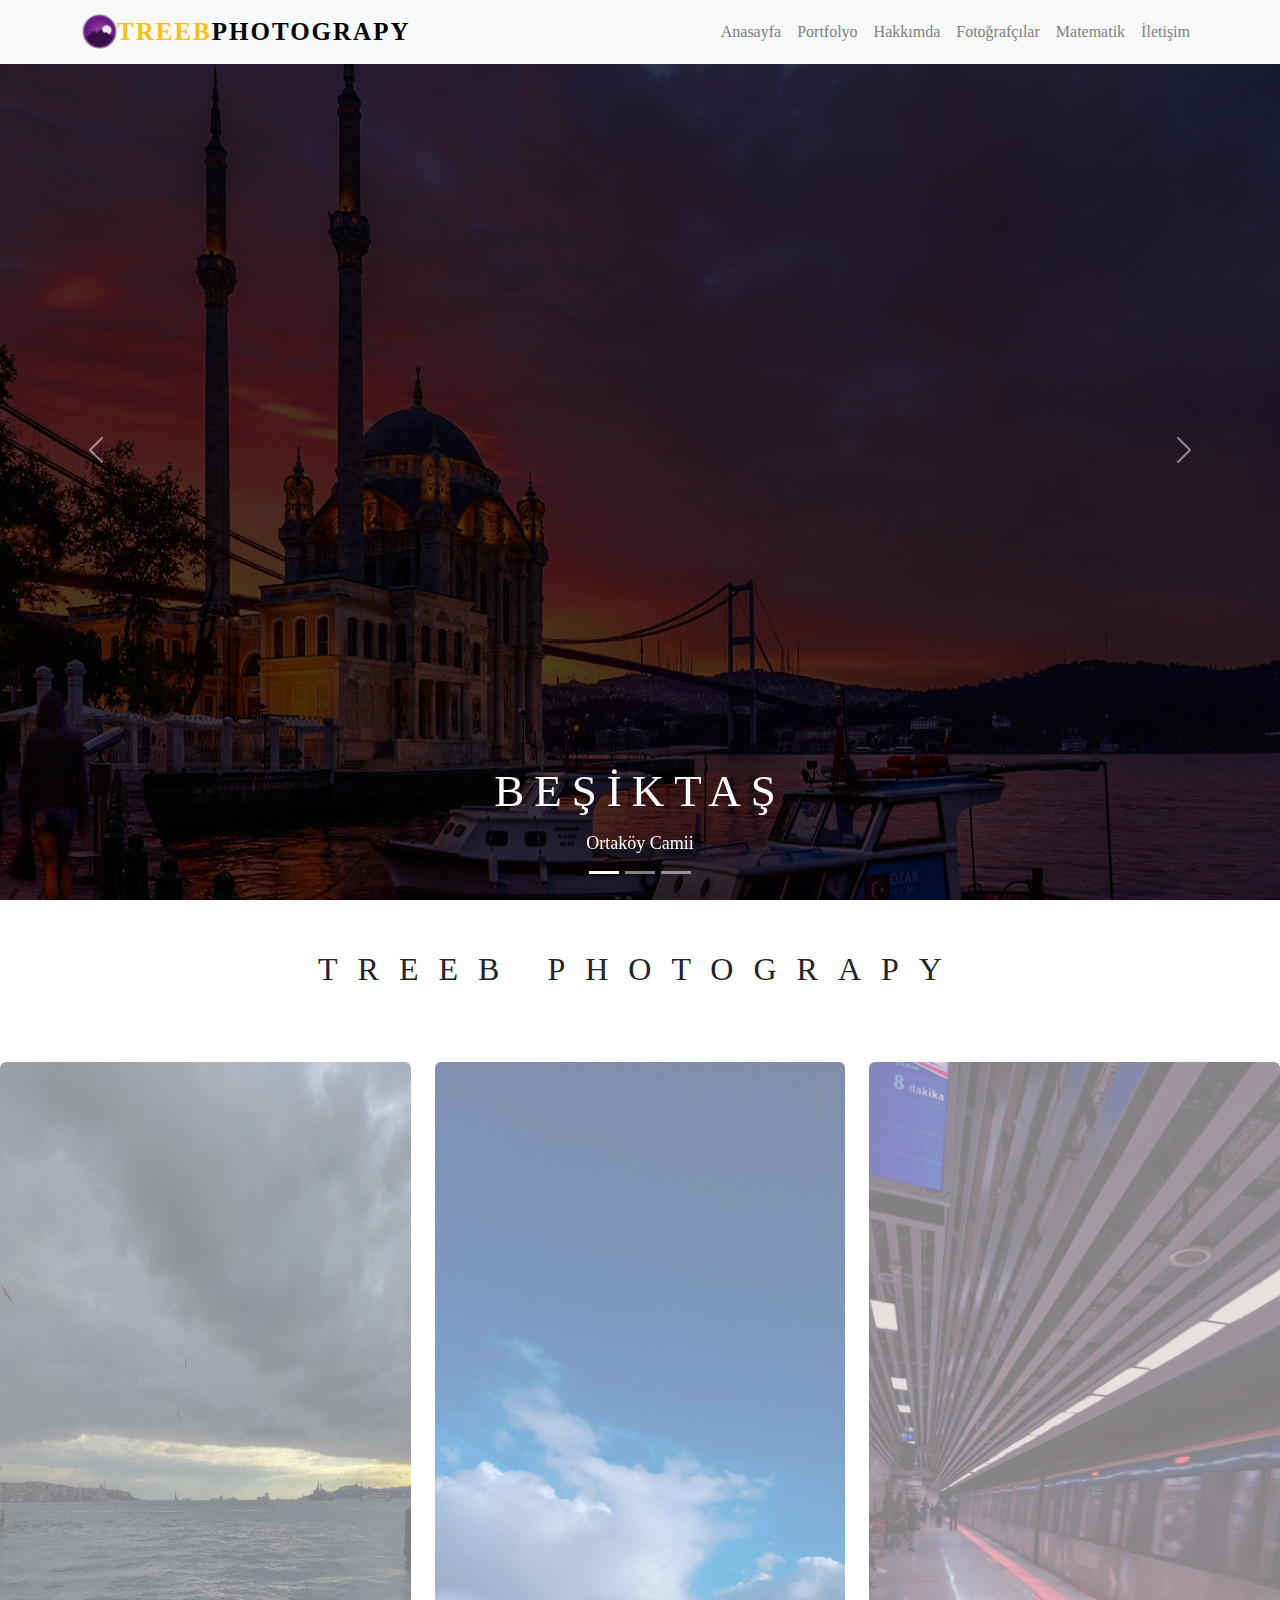
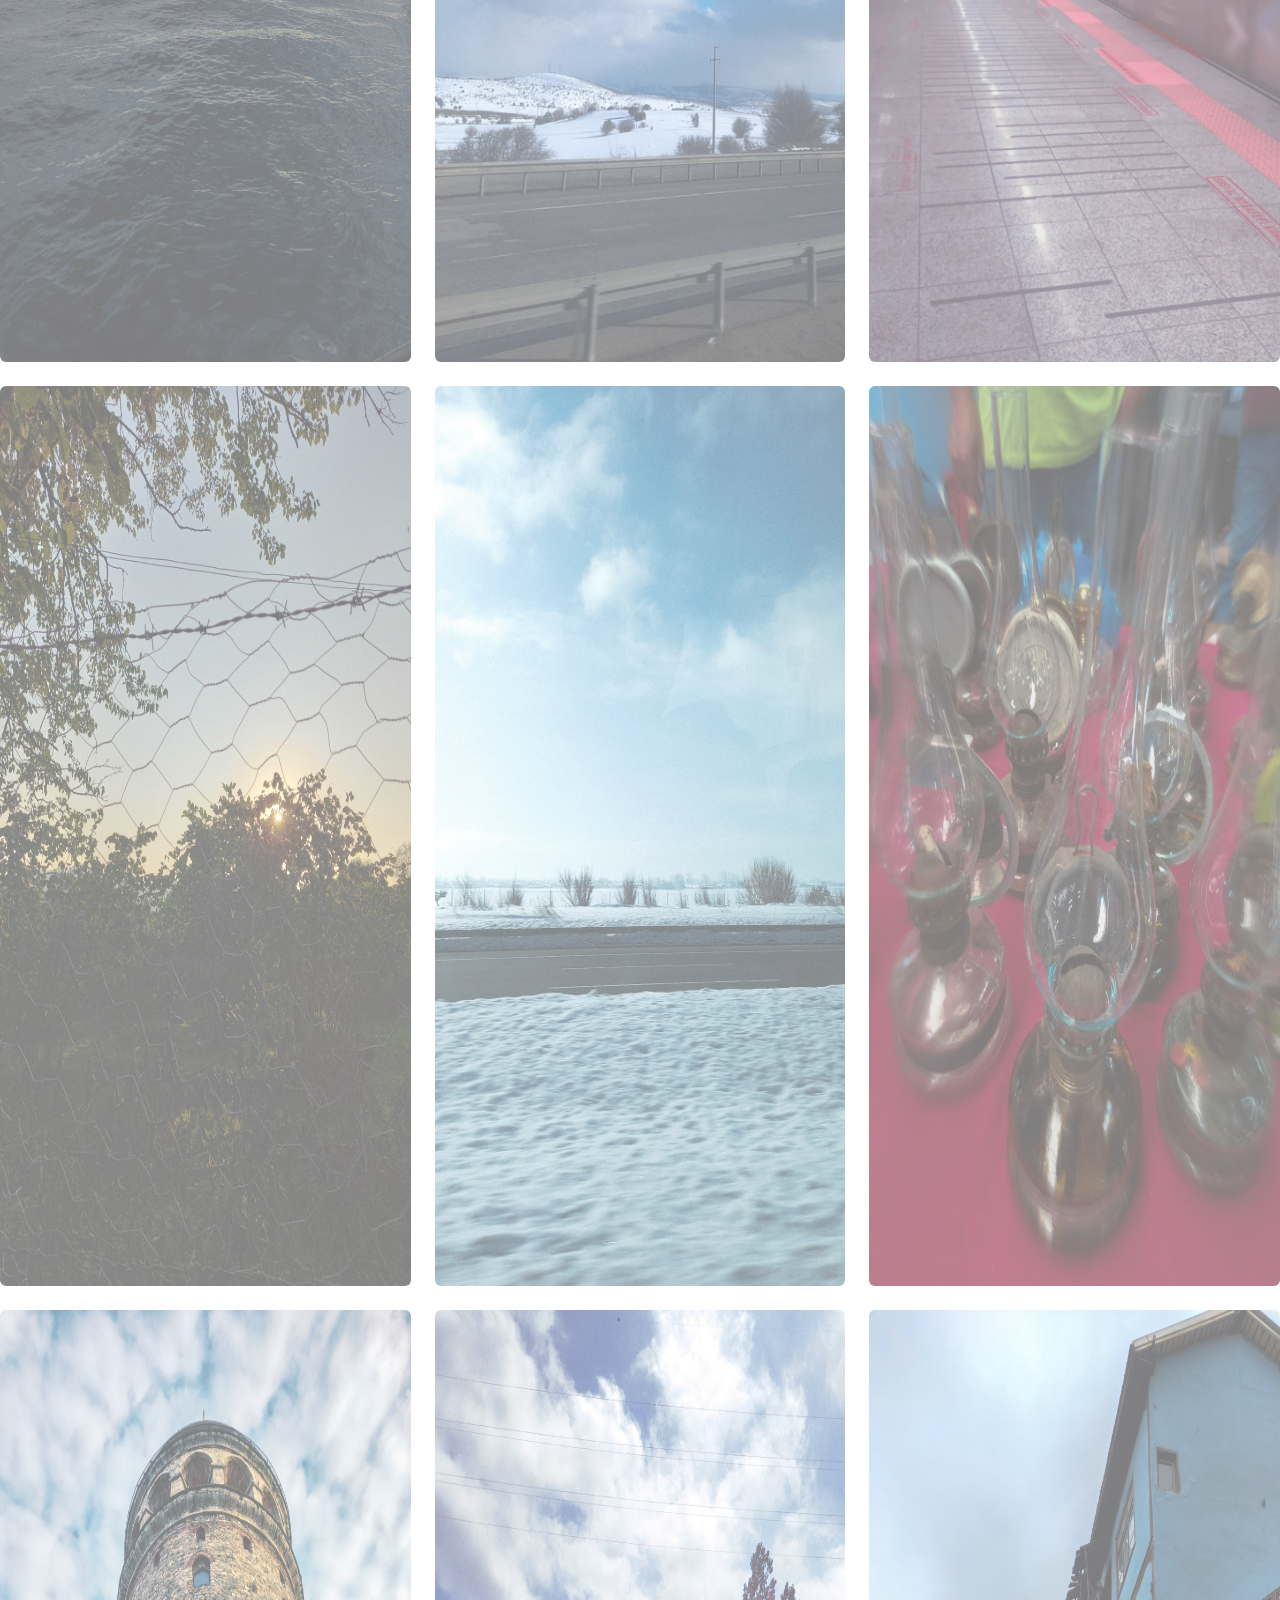
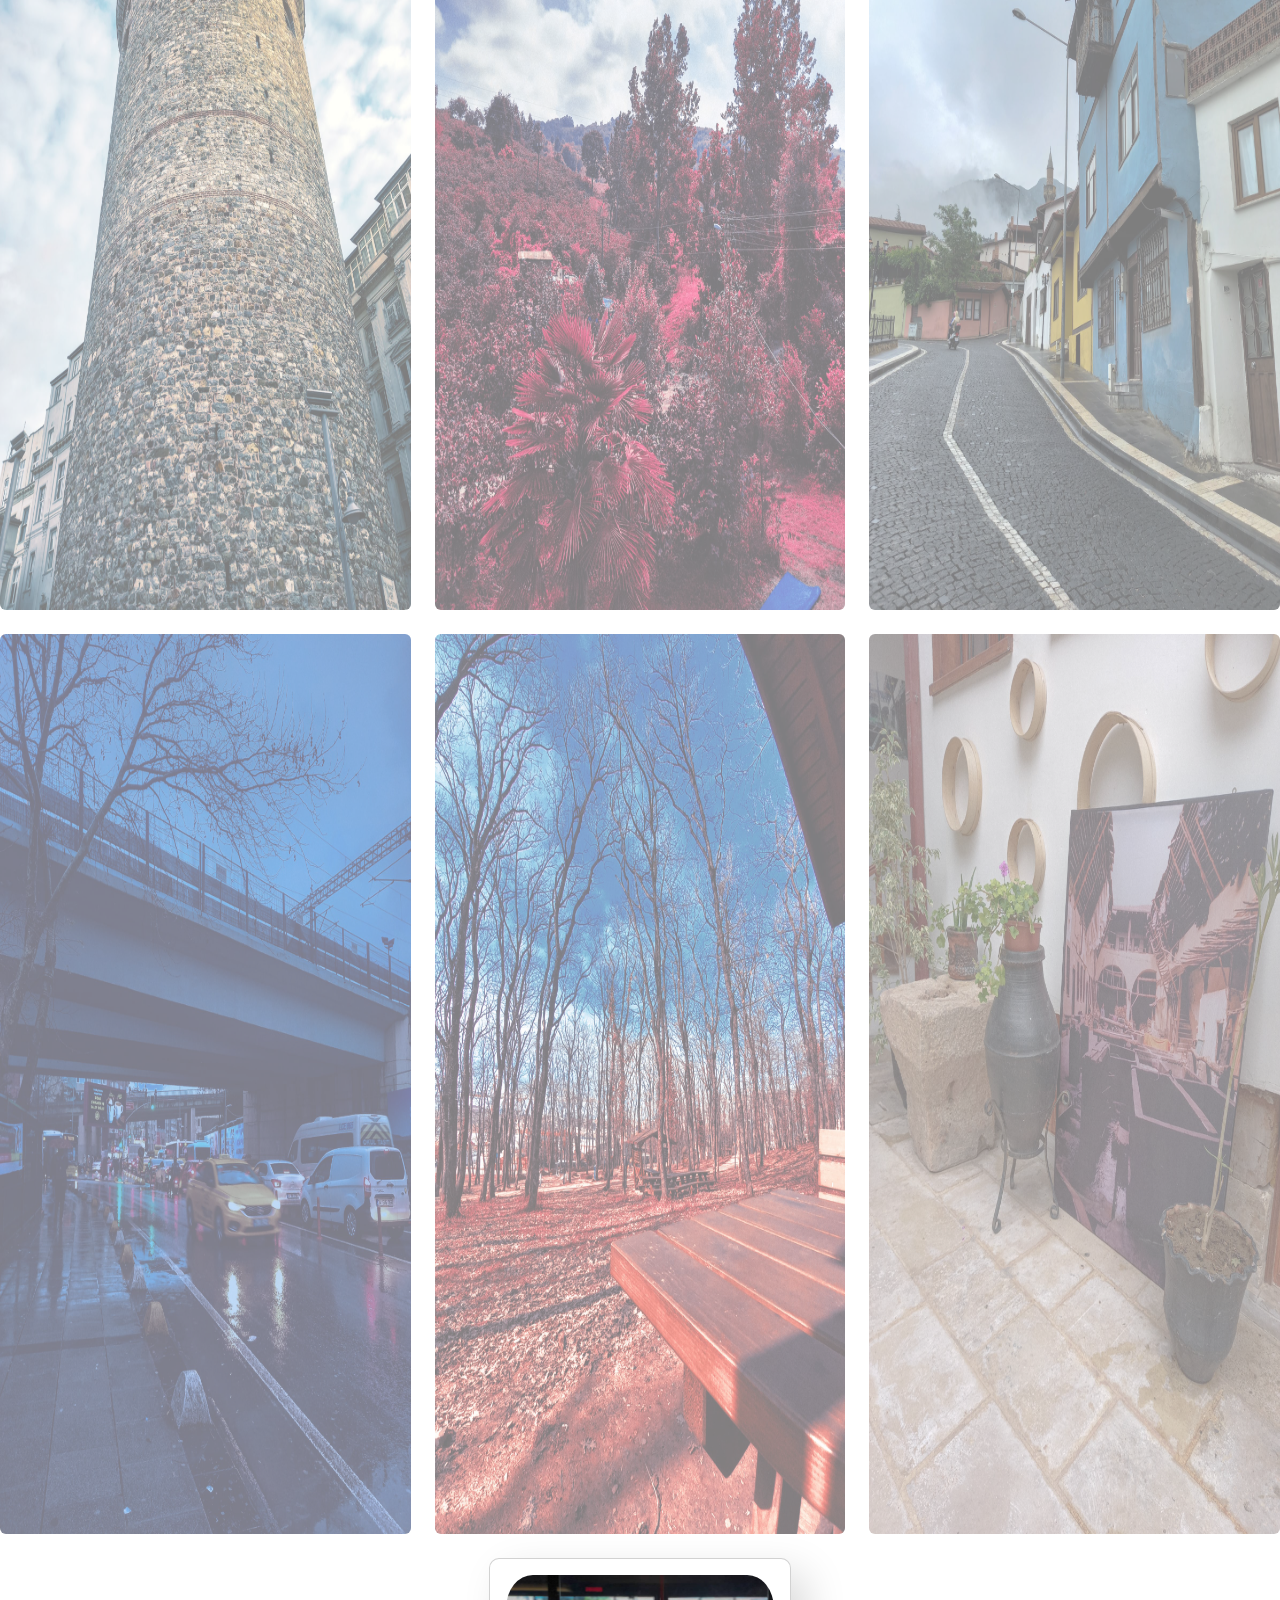
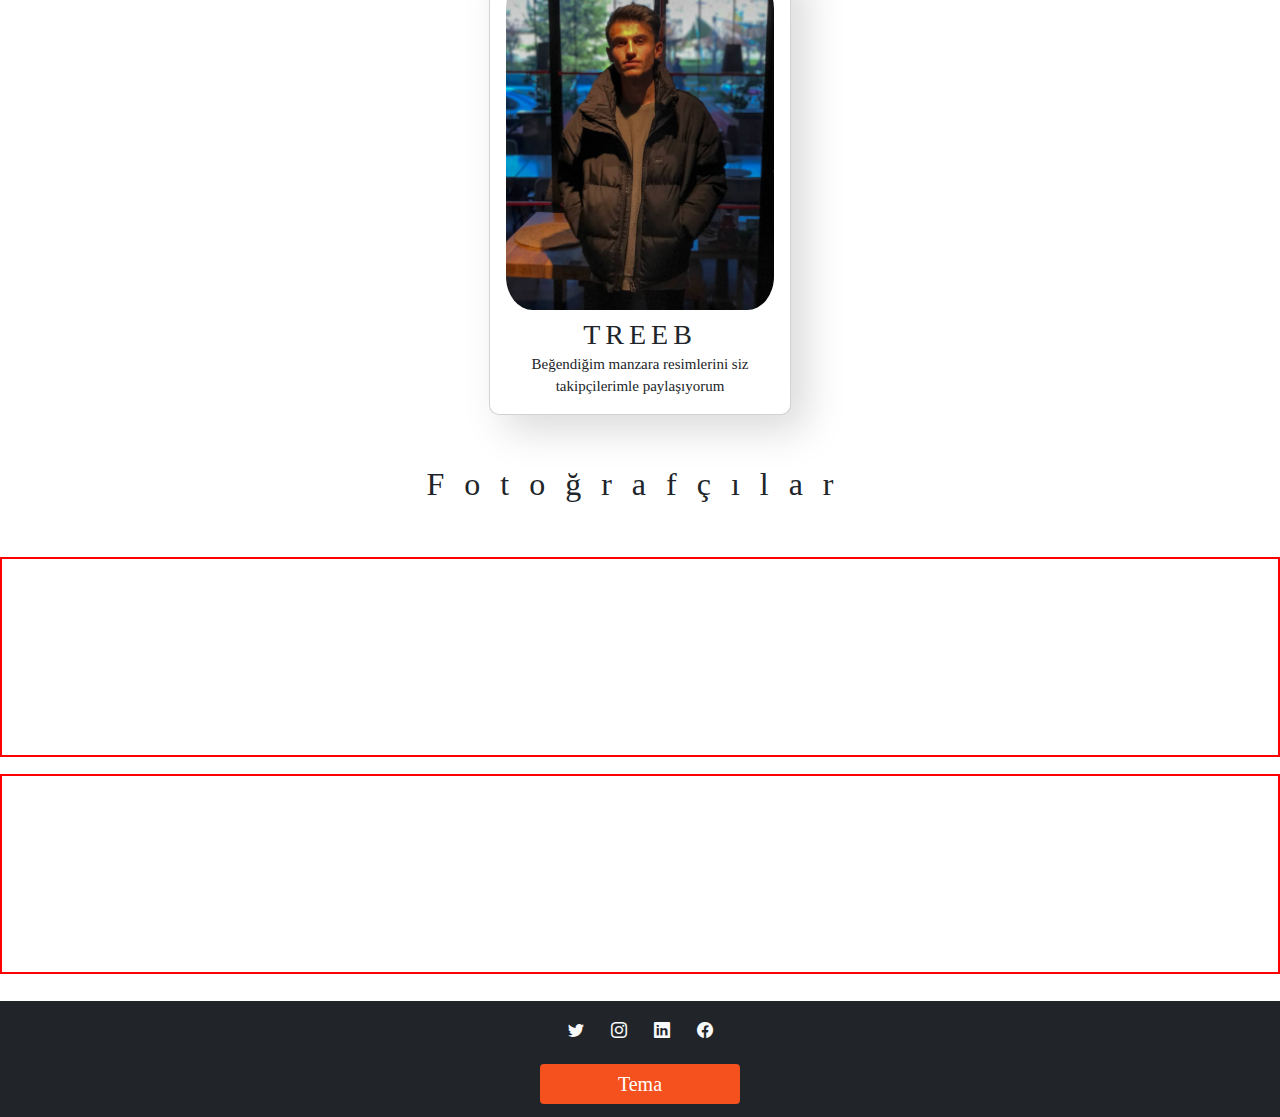
<file: 202511011/js/index.html>
<!DOCTYPE html>
<html lang="tr">
    <meta charset="utf-8">
    <meta http-equiv="X-UA-Compatible" content="IE=edge">
    <meta name="viewport" content="width=device-width, initial-scale=1">

    <link rel="stylesheet" type="text/css" href="../css/style.css"/>

    <title>Treeb Gallery</title>
    <link rel="shortcut icon" href="../images/logo.png" />


    <meta name="description" content="Doğa Ve Eşsiz Güzellikte Resimlerimi Yayınladığım Bloğuma Hoşgeldiniz">
   

    <link rel="stylesheet" href="https://cdn.jsdelivr.net/npm/bootstrap-icons@1.8.2/font/bootstrap-icons.css">
    <link href="https://cdn.jsdelivr.net/npm/bootstrap@5.1.3/dist/css/bootstrap.min.css" rel="stylesheet">
    </html>

<body>

    <!-- Header Başlangıç -->
    <nav class="navbar navbar-expand-lg navbar-light bg-light fixed-top">
        <div class="container">
          <img id="sitelogo" src="../images/logo.png"/>
          <a class="navbar-brand" href="index.html"><span class="text-warning">Treeb</span>Photograpy</a>
          <button class="navbar-toggler" type="button" data-bs-toggle="collapse" data-bs-target="#navbarSupportedContent" aria-controls="navbarSupportedContent" aria-expanded="false" aria-label="Toggle navigation">
            <span class="navbar-toggler-icon"></span>
          </button>
          <div class="collapse navbar-collapse" id="navbarSupportedContent">
            <ul class="navbar-nav ms-auto mb-2 mb-lg-0">
              <li class="nav-item">
                <a class="nav-link" id="navbaritemleri" href="index.html">Anasayfa</a>
              </li>
              <li class="nav-item">
                <a class="nav-link"  id="navbaritemleri" href="#arakisim">Portfolyo</a>
              </li>
              <li class="nav-item">
                <a class="nav-link" id="navbaritemleri"  href="#hakkimda">Hakkımda</a>
              </li>
              <li class="nav-item">
                <a class="nav-link"  id="navbaritemleri" href="#fotografcılar">Fotoğrafçılar</a>
              </li>
              <li class="nav-item">
                <a class="nav-link"  id="navbaritemleri" href="index2.html">Matematik</a>
              </li>
              <li class="nav-item">
                <a class="nav-link"  id="navbaritemleri" href="#iletisim">İletişim</a>
              </li>
              
            </ul>
          </div>
        </div>
      </nav>
    <!-- Header Bitiş -->

    <!-- Carousel Başlangıç -->
      <div id="carouselExampleCaptions" class="carousel slide" data-bs-ride="carousel">
        <div class="carousel-indicators">
          <button type="button" data-bs-target="#carouselExampleCaptions" data-bs-slide-to="0" class="active" aria-current="true" aria-label="Slide 1"></button>
          <button type="button" data-bs-target="#carouselExampleCaptions" data-bs-slide-to="1" aria-label="Slide 2"></button>
          <button type="button" data-bs-target="#carouselExampleCaptions" data-bs-slide-to="2" aria-label="Slide 3"></button>
        </div>
        <div class="carousel-inner">
          <div class="carousel-item active">
            <img src="../images/slider1.jpg" class="d-block w-100" alt="...">
            <div class="carousel-caption">
              <h5 id="yeradi">Beşiktaş</h5>
              <p>Ortaköy Camii</p>
            </div>
          </div>
          <div class="carousel-item ">
            <img src="../images/slider2.jpg" class="d-block w-100" alt="...">
            <div class="carousel-caption">
              <h5 id="yeradi">Eminönü</h5>
              <p>Galata Kulesi</p>
            </div>
          </div>
          <div class="carousel-item ">
            <img src="../images/slider3.jpg" class="d-block w-100" alt="...">
            <div class="carousel-caption">
              <h5 id="yeradi">Üsküdar</h5>
              <p>Kız Kulesi</p>
            </div>
          </div>
        </div>
        <button class="carousel-control-prev" type="button" data-bs-target="#carouselExampleCaptions" data-bs-slide="prev">
          <span class="carousel-control-prev-icon" aria-hidden="true"></span>
          <span class="visually-hidden">Önce</span>
        </button>
        <button class="carousel-control-next" type="button" data-bs-target="#carouselExampleCaptions" data-bs-slide="next">
          <span class="carousel-control-next-icon" aria-hidden="true"></span>
          <span class="visually-hidden">Sonra</span>
        </button>
      </div>
    <!-- Carousel Bitiş -->

    <!-- Ara Kısım Başlangıç -->
      <section id="arakisim" class="section-padding">
          <div class="container">
              <div class="row">
                  <div class="col-md-12">
                      <div class="section-header text-center pb-3">
                            <h2 id="treebphotograpy">TREEB PHOTOGRAPY</h2>
                      </div>
                  </div>
              </div>
          </div>
      </section>
    <!-- Ara Kısım Bitiş -->

    <!-- Gallery Başlangıç -->
<div id="portfolyo" class="row">
    <div class="col-lg-4 col-md-12 mb-4 mb-lg-0">
      <img id="portfolyoresimler" src="../images/p1.jpeg" class="w-100 shadow-1-strong rounded mb-4"/>
      <img id="portfolyoresimler" src="../images/p13.jpeg" class="w-100 shadow-1-strong rounded mb-4"/>
    </div>
    <div class="col-lg-4 mb-4 mb-lg-0">
        <img id="portfolyoresimler" src="../images/p3.jpeg" class="w-100 shadow-1-strong rounded mb-4"/>
        <img id="portfolyoresimler" src="../images/p4.jpeg" class="w-100 shadow-1-strong rounded mb-4"/>
    </div>
    <div class="col-lg-4 mb-4 mb-lg-0">
        <img id="portfolyoresimler" src="../images/p5.jpeg" class="w-100 shadow-1-strong rounded mb-4"/>
        <img id="portfolyoresimler" src="../images/p6.jpeg" class="w-100 shadow-1-strong rounded mb-4"/>
    </div>
    <div class="col-lg-4 mb-4 mb-lg-0">
        <img id="portfolyoresimler" src="../images/p7.jpeg" class="w-100 shadow-1-strong rounded mb-4"/>
        <img id="portfolyoresimler" src="../images/p8.jpeg" class="w-100 shadow-1-strong rounded mb-4"/>
    </div>
    <div class="col-lg-4 mb-4 mb-lg-0">
        <img id="portfolyoresimler" src="../images/p9.jpeg" class="w-100 shadow-1-strong rounded mb-4"/>
        <img id="portfolyoresimler" src="../images/p10.jpeg" class="w-100 shadow-1-strong rounded mb-4"/>
    </div>
    <div class="col-lg-4 mb-4 mb-lg-0">
        <img id="portfolyoresimler" src="../images/p11.jpeg" class="w-100 shadow-1-strong rounded mb-4"/>
        <img id="portfolyoresimler" src="../images/p12.jpeg" class="w-100 shadow-1-strong rounded mb-4"/>
    </div>
  </div>
  <!-- Gallery Bitiş-->

    <!-- Hakkımda Giriş -->
    <div id="hakkimda" class="row">
        <div class="col-12 col-md-6 col-lg-3 mx-auto">
            <div id="cardozellik" class="card text-center">
                <div  class="card-body">
                      <img id="cardresim" src="../images/bgrabatu.jpg" alt="" class="img-fluid">
                      <h3 class="card-tittle py-2" id="cardetiketi">TREEB</h3>
                      <p class="card-text">
                          Beğendiğim manzara resimlerini siz takipçilerimle paylaşıyorum
                      </p>
                </div>
            </div>
        </div>
    </div>
  <!-- Hakkımda Bitiş -->

  <!-- Ara Kısım2 Başlangıç -->
  <section id="arakisim2" class="section-padding">
    <div class="container">
        <div class="row">
            <div class="col-md-12">
                <div class="section-header text-center pb-3">
                      <h2 id="fotoğrafçılar">Fotoğrafçılar</h2>
                </div>
            </div>
        </div>
    </div>
</section>
<!-- Ara Kısım2 Bitiş -->

  
  <!-- Fotoğrafçı Siteleri Başlangıç -->
  <div id="fotografcılar">
  <iframe id="site1" src="https://djekic.me/" title="zorandjekic"></iframe>
  <iframe id="site2" src="https://www.micmojo.com/"  title="micmojo"></iframe>
</div>
  <!-- Fotoğrafçı Siteleri Bitiş -->

  <!-- Footer Başlangıç -->
   <footer id="iletisim" class="bg-dark p-2 text-center">
        <div class="container" id="sosyalmedyadiv">
            <p id="sosyalmedyalogolarp" class="social">
                <a href="#"><i id="sosyalmedyalogo" class="bi bi-twitter text-light mx-1"></i></a>
                <a href="#"><i id="sosyalmedyalogo" class="bi bi-instagram text-light mx-1"></i></a>
                <a href="#"><i id="sosyalmeddivyalogo" class="bi bi-linkedin text-light mx-1"></i></a>
                <a href="#"><i id="sosyalmedyalogo" class="bi bi-facebook text-light mx-1"></i></a>
                <div class="ms-auto">
              </div>
            </p>
        </div>
        <div class="container mx-auto" id="renkbutton">
          <button class="button" id="renkdegistirmebutonu" style="vertical-align:middle"><span id="butonicerik">Tema </i>
            <span></button>
        </div>  
   </footer>
  <!-- Footer Bitiş -->

  

  
  
      <script src="java.js"></script>
      <script src="https://cdn.jsdelivr.net/npm/bootstrap@5.1.3/dist/js/bootstrap.bundle.min.js" integrity="sha384-ka7Sk0Gln4gmtz2MlQnikT1wXgYsOg+OMhuP+IlRH9sENBO0LRn5q+8nbTov4+1p" crossorigin="anonymous"></script>
      <script src="https://cdn.jsdelivr.net/npm/@popperjs/core@2.10.2/dist/umd/popper.min.js" integrity="sha384-7+zCNj/IqJ95wo16oMtfsKbZ9ccEh31eOz1HGyDuCQ6wgnyJNSYdrPa03rtR1zdB" crossorigin="anonymous"></script>
      <script src="jquery-3.6.0.min.js" integrity="sha384-kjU+l4N0Yf4ZOJErLsIcvOU2qSb74wXpOhqTvwVx3OElZRweTnQ6d31fXEoRD1Jy" crossorigin="anonymous"></script>
</body>


</html>
</file>
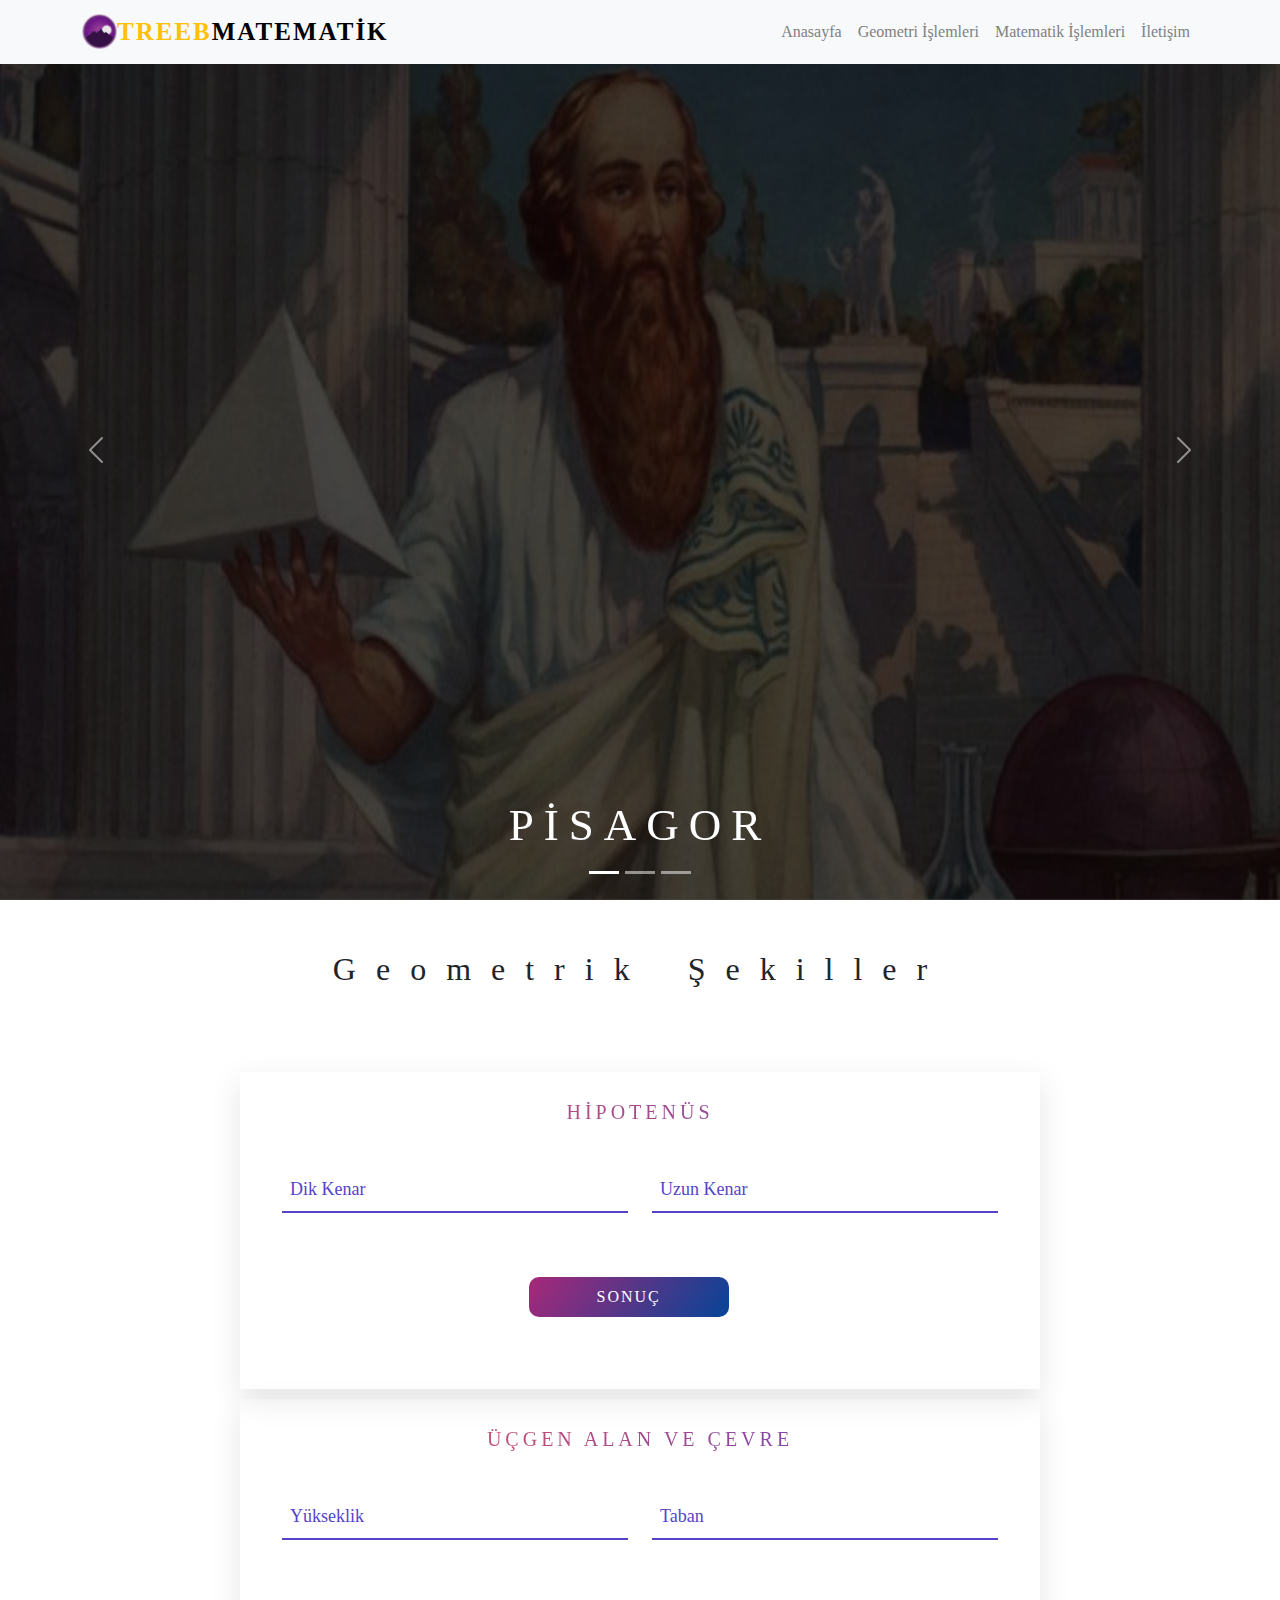
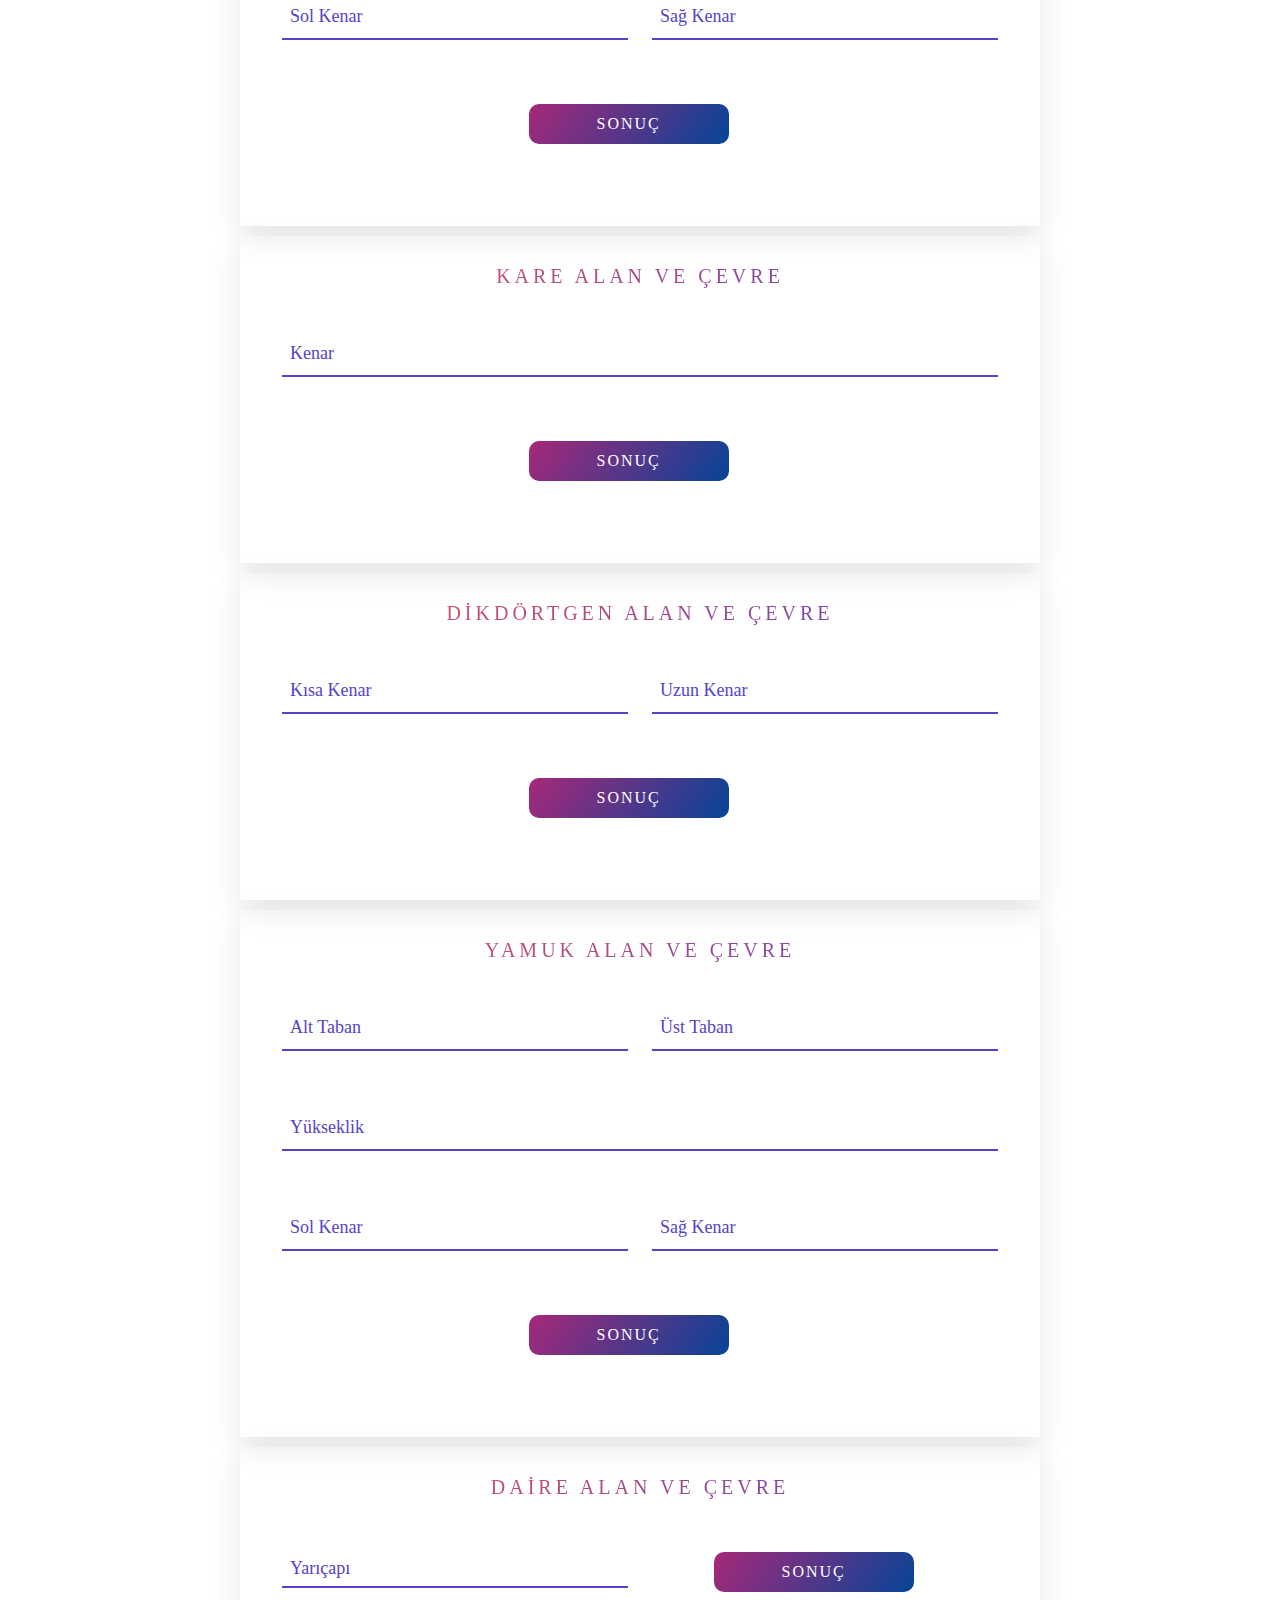
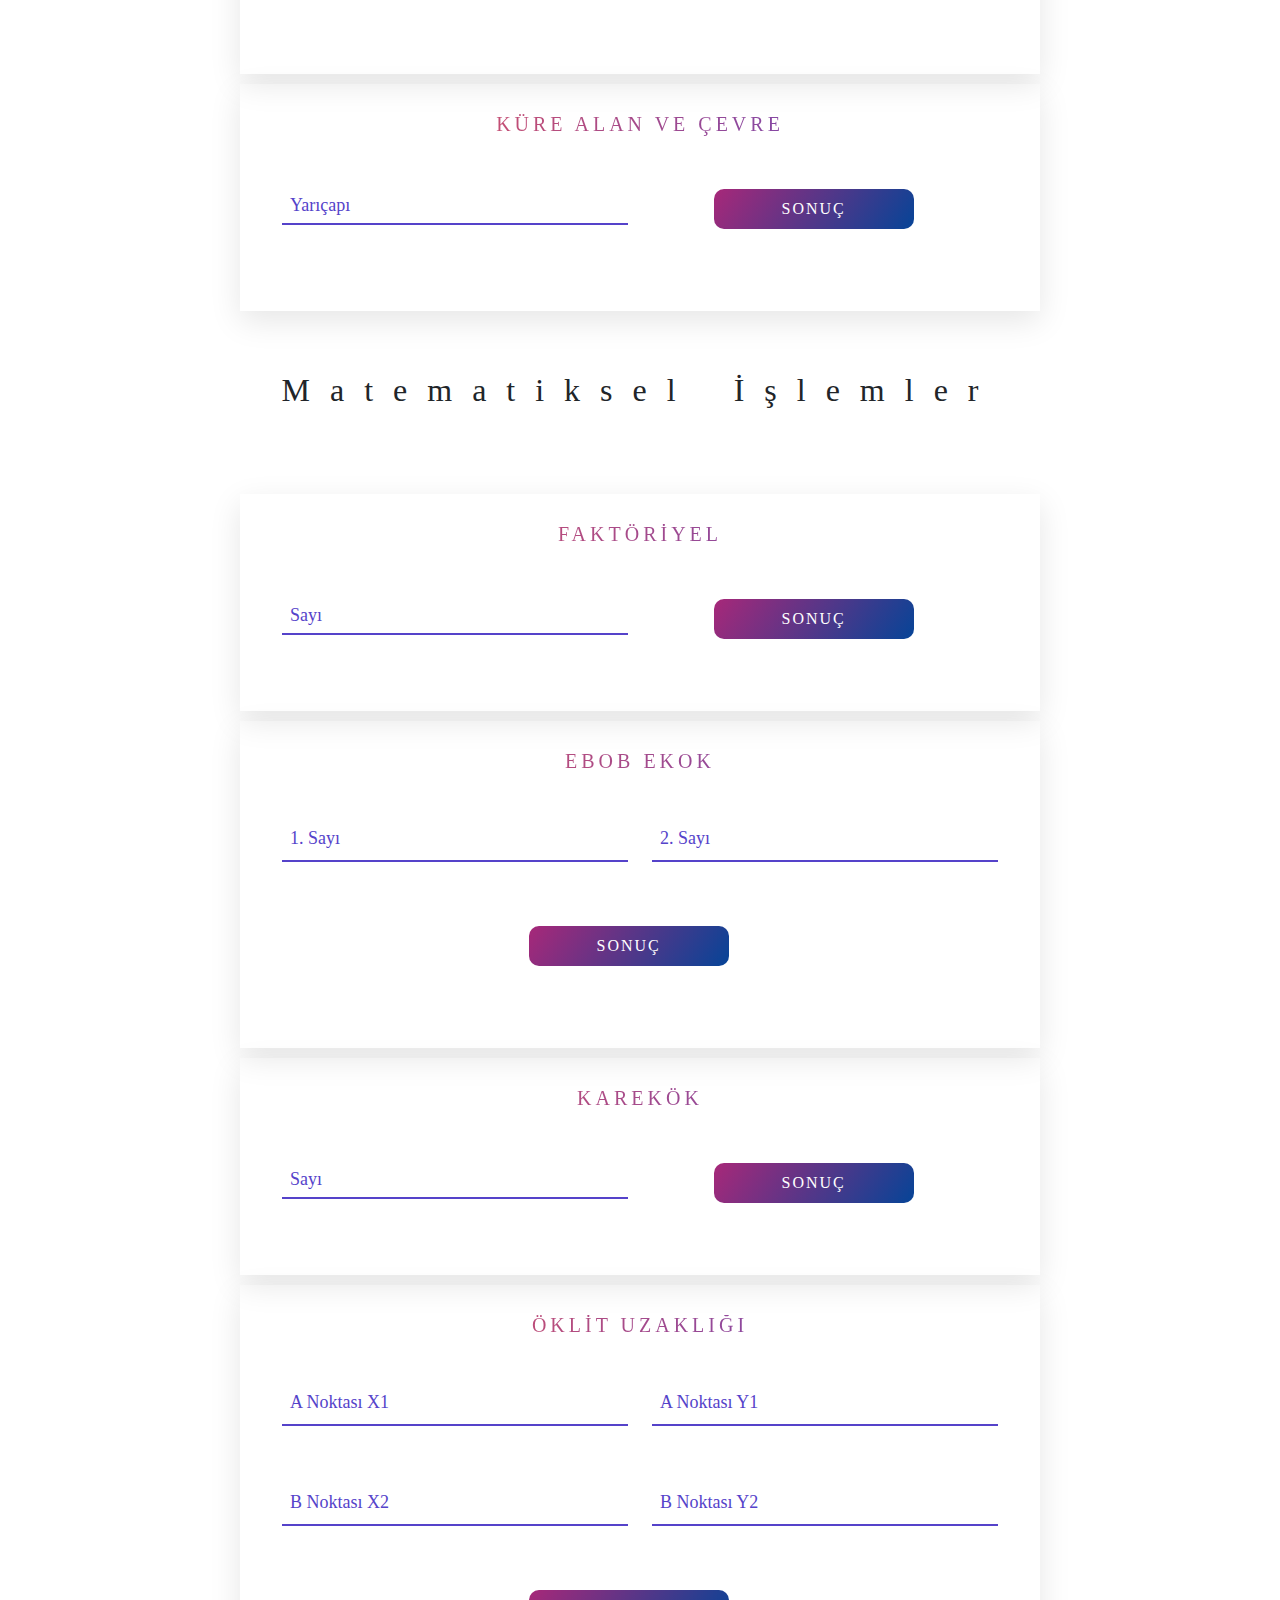
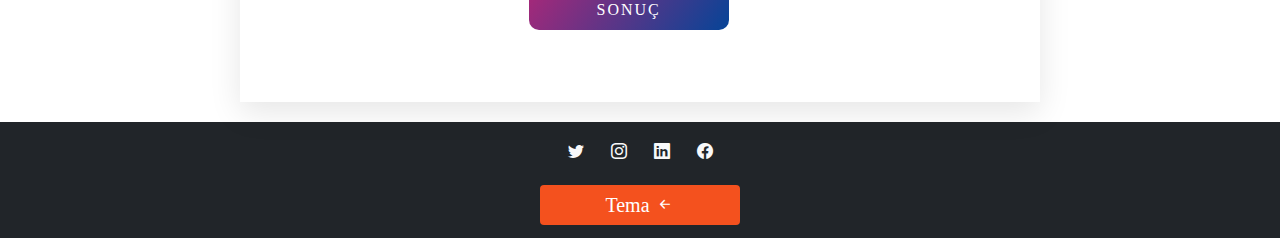
<file: 202511011/js/index2.html>
<!DOCTYPE html>
<html lang="tr">
  <head>
    <meta charset="utf-8">
    <meta http-equiv="X-UA-Compatible" content="IE=edge">
    <meta name="viewport" content="width=device-width, initial-scale=1">

    <link rel="stylesheet" type="text/css" href="../css/style.css"/>

    <title>Treeb Gallery</title>
    <link rel="shortcut icon" href="../images/logo.png" />

    <script src="https://ajax.aspnetcdn.com/ajax/jQuery/jquery-3.3.1.min.js"></script>
    <script src="https://ajax.googleapis.com/ajax/libs/jquery/3.3.1/jquery.min.js"></script>
  

    <meta name="description" content="Matematiksel İşlemleri Sunduğum Bloğuma Hoşgeldiniz">
   
    <link rel="stylesheet" href="https://cdn.jsdelivr.net/npm/bootstrap-icons@1.8.2/font/bootstrap-icons.css">
    <link href="https://cdn.jsdelivr.net/npm/bootstrap@5.1.3/dist/css/bootstrap.min.css" rel="stylesheet">
  </head>

<body>

    <!-- Header Başlangıç -->
    <nav class="navbar navbar-expand-lg navbar-light bg-light fixed-top">
        <div class="container">
          <img id="sitelogo" src="../images/logo.png"/>
          <a class="navbar-brand" href="index2.html"><span class="text-warning">Treeb</span>Matematik</a>
          <button class="navbar-toggler" type="button" data-bs-toggle="collapse" data-bs-target="#navbarSupportedContent" aria-controls="navbarSupportedContent" aria-expanded="false" aria-label="Toggle navigation">
            <span class="navbar-toggler-icon"></span>
          </button>
          <div class="collapse navbar-collapse" id="navbarSupportedContent">
            <ul class="navbar-nav ms-auto mb-2 mb-lg-0">
              <li class="nav-item">
                <a class="nav-link" id="navbaritemleri" href="index.html">Anasayfa</a>
              </li>
              <li class="nav-item">
                <a class="nav-link" id="navbaritemleri" href="#arakisim1">Geometri İşlemleri</a>
              </li>
              <li class="nav-item">
                <a class="nav-link" id="navbaritemleri" href="#arakisim2">Matematik İşlemleri</a>
              </li>
              <li class="nav-item">
                <a class="nav-link" id="navbaritemleri" href="#iletisim ">İletişim</a>
              </li>
            </ul>
          </div>
        </div>
      </nav>
    <!-- Header Bitiş -->

    <!-- Carousel Başlangıç -->
      <div id="carouselExampleCaptions" class="carousel slide" data-bs-ride="carousel">
        <div class="carousel-indicators">
          <button type="button" data-bs-target="#carouselExampleCaptions" data-bs-slide-to="0" class="active" aria-current="true" aria-label="Slide 1"></button>
          <button type="button" data-bs-target="#carouselExampleCaptions" data-bs-slide-to="1" aria-label="Slide 2"></button>
          <button type="button" data-bs-target="#carouselExampleCaptions" data-bs-slide-to="2" aria-label="Slide 3"></button>
        </div>
        <div class="carousel-inner">
          <div class="carousel-item active">
            <img src="../images/pisagor.jpg" id="hipotenusresim" class="d-block w-100" alt="...">
            <div class="carousel-caption">
              <h5 id="yeradi">Pisagor</h5>
              <p></p>
            </div>
          </div>
          <div class="carousel-item ">
            <img src="../images/blaisepascal.png" class="d-block w-100" alt="...">
            <div class="carousel-caption">
              <h5 id="yeradi">Blaise Pascal</h5>
              <p></p>
            </div>
          </div>
          <div class="carousel-item ">
            <img src="../images/alikuscu.jpg" class="d-block w-100" alt="...">
            <div class="carousel-caption">
              <h5 id="yeradi">Ali Kuşçu</h5>
              <p></p>
            </div>
          </div>
        </div>
        <button class="carousel-control-prev" type="button" data-bs-target="#carouselExampleCaptions" data-bs-slide="prev">
          <span class="carousel-control-prev-icon" aria-hidden="true"></span>
          <span class="visually-hidden">Önce</span>
        </button>
        <button class="carousel-control-next" type="button" data-bs-target="#carouselExampleCaptions" data-bs-slide="next">
          <span class="carousel-control-next-icon" aria-hidden="true"></span>
          <span class="visually-hidden">Sonra</span>
        </button>
      </div>
    <!-- Carousel Bitiş -->

    <!-- Ara Kısım Başlangıç -->
      <section id="arakisim1" class="section-padding">
          <div class="container">
              <div class="row">
                  <div class="col-md-12">
                      <div class="section-header text-center pb-3">
                            <h2 id="geometriksekiller">Geometrik Şekiller</h2>
                      </div>
                  </div>
              </div>
          </div>
      </section>
    <!-- Ara Kısım Bitiş -->

    

    <!-- Hipotenüs Başlangıç -->
    <section class="islemsection" id="geometri">
        <h3 class="islembaslık">HİPOTENÜS</h3>
      <div class="container" id="islemdiv">
          <div class="formanadiv row">
          <div class="formdiv col-lg-6">
              <input id="dikkenar" class="inputlar" type="text" name="">
              <label for="dikkenar" class="label">Dik Kenar</label>
          </div>
          <div class="formdiv col-lg-6">
            <input id="uzunkenar" class="inputlar" type="text" name="">
            <label for="uzunkenar" class="label">Uzun Kenar</label>
        </div>
        <div class="formdiv col-lg-4 mx-auto">
            <input class="submit" id="sonucbutton"type="submit" value="Sonuç" name="">
        </div>
        <div class="sonucdiv col-lg-12 mx-auto text-center" id="sonuc"></div>
    </div>
      </div>
    </section>
    <!-- Hipotenüs Bitiş -->

    <!-- Üçgen Alan Ve Çevre Başlangıç -->
    <section class="islemsection">
        <h3 class="islembaslık">Üçgen Alan Ve Çevre</h3>
      <div class="container" id="islemdiv">
          <div class="formanadiv row">
          <div class="formdiv col-lg-6">
              <input id="yukseklik" class="inputlar" type="text" name="">
              <label for="yukseklik" class="label">Yükseklik</label>
          </div>
          <div class="formdiv col-lg-6">
            <input id="taban" class="inputlar" type="text" name="">
            <label for="taban" class="label">Taban</label>
        </div>
        <div class="formdiv col-lg-6">
          <input id="ucgensolkenar" class="inputlar" type="text" name="">
          <label for="ucgensolkenar" class="label">Sol Kenar</label>
      </div>
      <div class="formdiv col-lg-6">
        <input id="ucgensagkenar" class="inputlar" type="text" name="">
        <label for="ucgensagkenar" class="label">Sağ Kenar</label>
    </div>
        <div class="formdiv col-lg-4 mx-auto">
            <input id="sonucucgen" class="submit" type="submit" value="Sonuç" name="">
        </div>
        <div class="sonucdiv col-lg-12 mx-auto text-center" id="cevap"></div>
        <div class="sonucdiv col-lg-12 mx-auto text-center" id="cevapcevre"></div>
    </div>
      </div>
    </section>
    <!-- Üçgen Alanı Ve Çevre Bitiş -->

     <!-- Kare Alan Ve Çevre Başlangıç -->
     <section class="islemsection">
        <h3 class="islembaslık">Kare Alan Ve Çevre</h3>
      <div class="container" id="islemdiv">
          <div class="formanadiv row">
          <div class="formdiv col-lg-12">
              <input id="kenar" class="inputlar" type="text" name="">
              <label for="kenar" class="label">Kenar</label>
          </div>
        <div class="formdiv col-lg-4 mx-auto">
            <input id="sonuckare" class="submit" type="submit" value="Sonuç" name="">
        </div>
        <div class="sonucdiv col-lg-12 mx-auto text-center" id="cevapkare"></div>
        <div class="sonucdiv col-lg-12 mx-auto text-center" id="cevapkarecevre"></div>
        <div id="kare"></div>

    </div>
      </div>
    </section>
    <!-- Kare Alan Ve Çevre Bitiş -->

     <!-- Dikdörtgen Alan Ve Çevresi Başlangıç -->
     <section class="islemsection">
        <h3 class="islembaslık">Dikdörtgen Alan Ve Çevre</h3>
      <div class="container" id="islemdiv">
          <div class="formanadiv row">
          <div class="formdiv col-lg-6">
              <input id="dikdörtgenkısakenar" class="inputlar" type="text" name="">
              <label for="dikdörtgenkısakenar" class="label">Kısa Kenar</label>
          </div>
          <div class="formdiv col-lg-6">
            <input id="dikdörtgenuzunkenar" class="inputlar" type="text" name="">
            <label for="dikdörtgenuzunkenar" class="label">Uzun Kenar</label>
        </div>
        <div class="formdiv col-lg-4 mx-auto">
            <input id="dikdörtgensonuc"class="submit" type="submit" value="Sonuç" name="">
        </div>
        <div class="sonucdiv col-lg-12 mx-auto text-center" id="cevapdikdörtgen"></div>
        <div class="sonucdiv col-lg-12 mx-auto text-center" id="cevapdikdörtgencevre"></div>
        <div id="dikdörtgen"></div>

    </div>
      </div>
    </section>
    <!-- Dikdörtgen Alanı Ve Çevresi Bitiş -->

     <!-- Yamuk Alan Ve Çevresi Başlangıç -->
     <section class="islemsection">
        <h3 class="islembaslık">Yamuk Alan Ve Çevre</h3>
      <div class="container"id="islemdiv">
          <div class="formanadiv row">
          <div class="formdiv col-lg-6">
              <input id="yamukalttaban" class="inputlar" type="text" name="">
              <label for="yamukalttaban" class="label">Alt Taban</label>
          </div>
          <div class="formdiv col-lg-6">
            <input id="yamuküsttaban" class="inputlar" type="text" name="">
            <label for="yamuküsttaban" class="label">Üst Taban</label>
        </div>
        <div class="formdiv col-lg-12">
            <input id="yamukyükseklik" class="inputlar" type="text" name="">
            <label for="yamukyükseklik" class="label">Yükseklik</label>
        </div>
        <div class="formdiv col-lg-6">
          <input id="yamuksolkenar" class="inputlar" type="text" name="">
          <label for="yamuksolkenar" class="label">Sol Kenar</label>
      </div>
      <div class="formdiv col-lg-6">
        <input id="yamuksağkenar" class="inputlar" type="text" name="">
        <label for="yamuksağkenar" class="label">Sağ Kenar</label>
    </div>
        <div class="formdiv col-lg-4 mx-auto">
            <input id="yamuksonuc" class="submit" type="submit" value="Sonuç" name="">
        </div>
        <div class="sonucdiv col-lg-12 mx-auto text-center" id="cevapyamuk"></div>
        <div class="sonucdiv col-lg-12 mx-auto text-center" id="cevapyamukcevre"></div>
    </div>
      </div>
    </section>
    <!-- Yamuk Alanı Ve Çevresi Bitiş -->

    <!-- Daire Alan Ve Çevresi Başlangıç -->
    <section class="islemsection">
        <h3 class="islembaslık">Daire Alan Ve Çevre</h3>
      <div class="container"id="islemdiv">
          <div class="formanadiv row">
          <div class="formdiv col-lg-6">
              <input id="daireyarıcap" class="inputlar" type="text" name="">
              <label for="daireyarıcap" class="label">Yarıçapı</label>
          </div>
        <div class="formdiv col-lg-4 mx-auto">
            <input id="dairesonuc" class="submit" type="submit" value="Sonuç" name="">
        </div>
        <div class="sonucdiv col-lg-12 mx-auto text-center" id="cevapdaire"></div>
        <div class="sonucdiv col-lg-12 mx-auto text-center" id="cevapdairecevre"></div>
    </div>
      </div>
    </section>
    <!-- Daire Alanı Ve Çevresi Bitiş -->

    <!-- Küre Alan Ve Çevresi Başlangıç -->
     <section class="islemsection">
      <h3 class="islembaslık">Küre Alan Ve Çevre</h3>
    <div class="container"id="islemdiv">
        <div class="formanadiv row">
        <div class="formdiv col-lg-6">
            <input id="küreyarıcap" class="inputlar" type="text" name="">
            <label for="küreyarıcap" class="label">Yarıçapı</label>
        </div>
      <div class="formdiv col-lg-4 mx-auto">
          <input id="küresonuc" class="submit" type="submit" value="Sonuç" name="">
      </div>
      <div class="sonucdiv col-lg-12 mx-auto text-center" id="cevapküre"></div>
      <div class="sonucdiv col-lg-12 mx-auto text-center" id="cevapkürecevre"></div>
  </div>
    </div>
  </section>
  <!-- Küre Alanı Ve Çevresi Bitiş -->

    <!-- Ara Kısım2 Başlangıç -->
    <section id="arakisim2" class="section-padding">
        <div class="container">
            <div class="row">
                <div class="col-md-12">
                    <div class="section-header text-center pb-3">
                          <h2 type="color" id="matematikselsekiller">Matematiksel İşlemler</h2>
                    </div>
                </div>
            </div>
        </div>
    </section>
  <!-- Ara Kısım2 Bitiş -->

  <!-- Faktöriyel Hesaplama Başlangıç-->
  <section class="islemsection" id="matematik">
    <h3 class="islembaslık">Faktöriyel</h3>
  <div class="container" id="islemdiv">
      <div class="formanadiv row">
      <div class="formdiv col-lg-6">
          <input id="faktöriyelsayi" class="inputlar" type="text" name="">
          <label for="faktöriyelsayi" class="label">Sayı</label>
      </div>
    <div class="formdiv col-lg-4 mx-auto">
        <input class="submit" id="faktöriyelsonuc"type="submit" value="Sonuç" name="">
    </div>
    <div class="sonucdiv col-lg-12 mx-auto text-center" id="faktöriyelcevap"></div>
</div>
  </div>
</section>
  <!-- Faktöriyel Hesaplama Bitiş-->

  <!-- Ebob Ekok Hesaplama Başlangıç-->
  <section class="islemsection">
    <h3 class="islembaslık">EBOB EKOK</h3>
  <div class="container" id="islemdiv">
      <div class="formanadiv row">
      <div class="formdiv col-lg-6">
          <input id="ebobekoksayı1" class="inputlar" type="text" name="">
          <label for="ebobekoksayı1" class="label">1. Sayı</label>
      </div>
      <div class="formdiv col-lg-6">
        <input id="ebobekoksayı2" class="inputlar" type="text" name="">
        <label for="ebobekoksayı2" class="label">2. Sayı</label>
    </div>
    <div class="formdiv col-lg-4 mx-auto">
        <input class="submit" id="ebobekoksonuc"type="submit" value="Sonuç" name="">
    </div>
    <div class="sonucdiv col-lg-12 mx-auto text-center" id="ebobcevap"></div>
    <div class="sonucdiv col-lg-12 mx-auto text-center" id="ekokcevap"></div>
</div>
  </div>
</section>
  <!-- Ebob Ekok Hesaplama Bitiş-->

  <!-- Karekök Hesaplama Başlangıç-->
  <section class="islemsection">
    <h3 class="islembaslık">Karekök</h3>
  <div class="container" id="islemdiv">
      <div class="formanadiv row">
      <div class="formdiv col-lg-6">
          <input id="karekoksayı" class="inputlar" type="text" name="">
          <label for="karekoksayı" class="label">Sayı</label>
      </div>
    <div class="formdiv col-lg-4 mx-auto">
        <input class="submit" id="karekoksonuc"type="submit" value="Sonuç" name="">
    </div>
    <div class="sonucdiv col-lg-12 mx-auto text-center" id="karekokcevap"></div>
</div>
  </div>
</section>
  <!-- Karekök Hesaplama Bitiş-->

  <!-- Karekök Hesaplama Başlangıç-->
  <section class="islemsection">
    <h3 class="islembaslık">Öklit Uzaklığı</h3>
  <div class="container" id="islemdiv">
      <div class="formanadiv row">
      <div class="formdiv col-lg-6">
          <input id="anoktasıx" class="inputlar" type="text" name="">
          <label for="anoktasıx" class="label">A Noktası X1</label>
      </div>
      <div class="formdiv col-lg-6">
        <input id="anoktasıy" class="inputlar" type="text" name="">
        <label for="anoktasıy" class="label">A Noktası Y1</label>
    </div>
      <div class="formdiv col-lg-6">
        <input id="bnoktasıx" class="inputlar" type="text" name="">
        <label for="bnoktasıx" class="label">B Noktası X2</label>
    </div>
    <div class="formdiv col-lg-6">
      <input id="bnoktasıy" class="inputlar" type="text" name="">
      <label for="bnoktasıy" class="label">B Noktası Y2</label>
  </div>
    <div class="formdiv col-lg-4 mx-auto">
        <input class="submit" id="uzaklıksonuc"type="submit" value="Sonuç" name="">
    </div>
    <div class="sonucdiv col-lg-12 mx-auto text-center" id="uzaklıkcevap"></div>
</div>
  </div>
</section>
  <!-- Karekök Hesaplama Bitiş-->


  

  <!-- Footer Başlangıç -->
   <footer id="iletisim" class="bg-dark p-2 text-center">
        <div class="container" id="sosyalmedyadiv">
            <p id="sosyalmedyalogolarp" class="social">
                <a href="#"><i id="sosyalmedyalogo" class="bi bi-twitter text-light mx-1"></i></a>
                <a href="#"><i id="sosyalmedyalogo" class="bi bi-instagram text-light mx-1"></i></a>
                <a href="#"><i id="sosyalmeddivyalogo" class="bi bi-linkedin text-light mx-1"></i></a>
                <a href="#"><i id="sosyalmedyalogo" class="bi bi-facebook text-light mx-1"></i></a>
                <div class="ms-auto">
              </div>
            </p>
        </div>  
        <button class="button" id="index2renk" style="vertical-align:middle"><span id="index2renkspan">Tema <i class="bi bi-arrow-left-short"></i><span></button>

   </footer>
  <!-- Footer Bitiş -->
  <script src="index2java.js"></script>
  <script src="https://cdn.jsdelivr.net/npm/bootstrap@5.1.3/dist/js/bootstrap.bundle.min.js" integrity="sha384-ka7Sk0Gln4gmtz2MlQnikT1wXgYsOg+OMhuP+IlRH9sENBO0LRn5q+8nbTov4+1p" crossorigin="anonymous"></script>
  <script src="https://cdn.jsdelivr.net/npm/@popperjs/core@2.10.2/dist/umd/popper.min.js" integrity="sha384-7+zCNj/IqJ95wo16oMtfsKbZ9ccEh31eOz1HGyDuCQ6wgnyJNSYdrPa03rtR1zdB" crossorigin="anonymous"></script>
  <script src="jquery-3.6.0.min.js" integrity="sha384-kjU+l4N0Yf4ZOJErLsIcvOU2qSb74wXpOhqTvwVx3OElZRweTnQ6d31fXEoRD1Jy" crossorigin="anonymous"></script>
</body>


</html>
</file>
<file: 202511011/css/style.css>
*{
    font-family: 'Times New Roman', Times, serif;
}
body {
    background-color: gray;
}
.section-padding {
    padding: 50px 0;
}
.carousel-item {
    height: 100vh;
    min-height: 300px;
}
.carousel-caption {
    bottom: 220px;
    z-index: 2;
}
.carousel-caption h5{
    font-size: 45px;
    text-transform: uppercase;
    letter-spacing: 2px;
    margin-top: 25px;
}
.carousel-caption p {
    width: 60%;
    margin: auto;
    font-size: 18px;
    line-height: 1.9;
}
.carousel-inner::before{
    content:'';
    position: absolute;
    width: 100%;
    height: 100%;
    top: 0;
    left: 0;
    background: rgb(0, 0, 0,0.7);
    z-index: 1;
}
.navbar nav a{
    font-size: 15px;
    text-transform: uppercase;
    font-weight: 500;    
}
.navbar-light .navbar-brand {
    color: #000;
    font-size: 25px;
    text-transform: uppercase;
    font-weight: 700;
    letter-spacing: 2px;
}
.navbar-light .navbar-brand:focus,
.navbar-light .navbar-brand:hover{
    color:#000;
}
.navbar-light .navbar-nav .navbar-link{
    color: #000;
}
.w-100 {
    height: 100vh;
}
#treebphotograpy {
    letter-spacing: 20px;
}
.card-body {
    font-size: 15px;
}
.card {
    box-shadow: 15px 15px 40px rgb(0, 0, 0,0.15);
}
#portfolyoresimler{
    filter:alpha(opacity=50); -moz-opacity: 0.5; opacity: 0.5;
    
}
#portfolyoresimler:hover {
  filter:alpha(opacity=100); -moz-opacity: 1.0; opacity: 1.0;
}
#navbaritemleri:hover {
    color: red;
}
#cardresim {
    border-radius: 10%;
}
#cardresim:hover{
    cursor: pointer;
-webkit-transform: scale(1.2, 1.2);
-ms-transform: scale(1.2, 1.2);
transform: scale(1.2, 1.2);
transition-duration: 0.3s;
-webkit-transition-duration: 0.3s; 
box-shadow: 10px 10px 5px #888888;
z-index: 2;
position:relative;
}
#navbaritemleri {
    color: gray;
}
#cardozellik{
    border-radius: 10px 10px 10px 10px;
}
.navbar-toggler {
    border: 0 !important;
}

.navbar-toggler:focus,
.navbar-toggler:active,
.navbar-toggler-icon:focus {
    outline: none !important;
    box-shadow: none !important;
    border: 0 !important;
}
#sosyalmedyalogolarp {
    word-spacing: 15px;
}
#sitelogo {
    height: 35px;
    width: 35px;
}
#iletisim {
    margin-top: 20px;
}
#websitename {
    color: white;
    text-decoration-line: none;
}
#websitename:hover{
    color: red;
}
#sosyalmedyadiv {
    padding-top: 10px;
}
#cardetiketi {
    letter-spacing: 5px;
    
}
.card-text {
    margin-top: -15px;
    
}
#yeradi{
    letter-spacing: 10px;
}
#fotoğrafçılar {
    letter-spacing: 20px;
}
#site1{
    border:2px solid red;
    height: 200px;
    width: 100%;
}
#site2{
    margin-top: 10px;
    border:2px solid red;
    height: 200px;
    width: 100%;
}
#fotografcılar {
    margin-top: -20px;
}


#index2renk {
    display: inline-block;
    border-radius: 4px;
    background-color: #f4511e;
    border: none;
    color: #FFFFFF;
    text-align: center;
    font-size: 20px;
    padding: 5px;
    width: 200px;
    transition: all 0.5s;
    cursor: pointer;
    margin: 5px;
}
#index2renk:hover #index2renkspan {
    padding-right: 25px;
}
#index2renk :hover #index2renkspan::after{
    opacity: 1;
  right: 0;
}

#renkdegistirmebutonu {
    display: inline-block;
    border-radius: 4px;
    background-color: #f4511e;
    border: none;
    color: #FFFFFF;
    text-align: center;
    font-size: 20px;
    padding: 5px;
    width: 200px;
    transition: all 0.5s;
    cursor: pointer;
    margin: 5px;
}
#index2renkspan::after {
    content: '\00bb';
  position: absolute;
  opacity: 0;
  top: 0;
  right: -20px;
  transition: 0.5s;
}

#butonicerik {
    cursor: pointer;
  display: inline-block;
  position: relative;
  transition: 0.5s;
}
#butonicerik::after {
    content: '\00bb';
  position: absolute;
  opacity: 0;
  top: 0;
  right: -20px;
  transition: 0.5s;
}
#renkdegistirmebutonu:hover #butonicerik {
    padding-right: 25px;
}
#renkdegistirmebutonu:hover #butonicerik::after{
    opacity: 1;
  right: 0;
}
.islemsection {
    max-width: 800px;
    margin:10px auto;
    margin-bottom: 10px;
    position: relative;
    box-shadow: 0 10px 30px 0px rgb(0, 0, 0,0.1);
    padding: 30px;
}
.islembaslık {
    text-transform: uppercase;
    text-align: center;
    letter-spacing: 4px;
    font-size: 20px;
    line-height: 20px;
    padding-bottom: 15px;
    color: blue;
    background: linear-gradient(to right,#f4524d 0%,#5543ca 100%);
    -webkit-background-clip: text;
    -webkit-text-fill-color: transparent;
}
.formanadiv .formdiv {
    position: relative;
    margin: 32px 0;
}
.formanadiv .inputlar {
    display: block;
    width: 100%;
    height: 36px;
    border-width: 0 0 2px 0;
    border-color: #5543ca;
    font-size: 18px;
    line-height: 26px;
    font-weight: 400;
}
.formanadiv .inputlar:focus {
    outline: none;
}
.formanadiv .label {
    position: absolute;
    left: 20px;
    bottom: 11px;
    font-size: 18px;
    line-height: 26px;
    font-weight: 400;
    color: #5543ca;
    cursor: text;
    transition: transform 0.2s ease-in-out;
}
.formanadiv .submit {
    display: inline-block;
    background-image: linear-gradient(125deg,#a72879,#064497);
    color: #fff;
    text-transform: uppercase;
    letter-spacing: 2px;
    font-size: 16px;
    padding: 8px 16px;
    border: none;
    width: 200px;
    cursor: pointer;
}
.formanadiv .inputlar:focus + .label,
.formanadiv .inputlar.not-empty + .label {
    transform: translateY(-24px);
}
.submit {
    border-radius: 10px;
}

#geometriksekiller {
    letter-spacing: 20px;
    word-spacing: 10px;
}
#matematikselsekiller {
    letter-spacing: 20px;
    word-spacing: 10px;
}
.sonucdiv {
    padding-top: 5px;
    padding-bottom: 5px;
}
</file>
